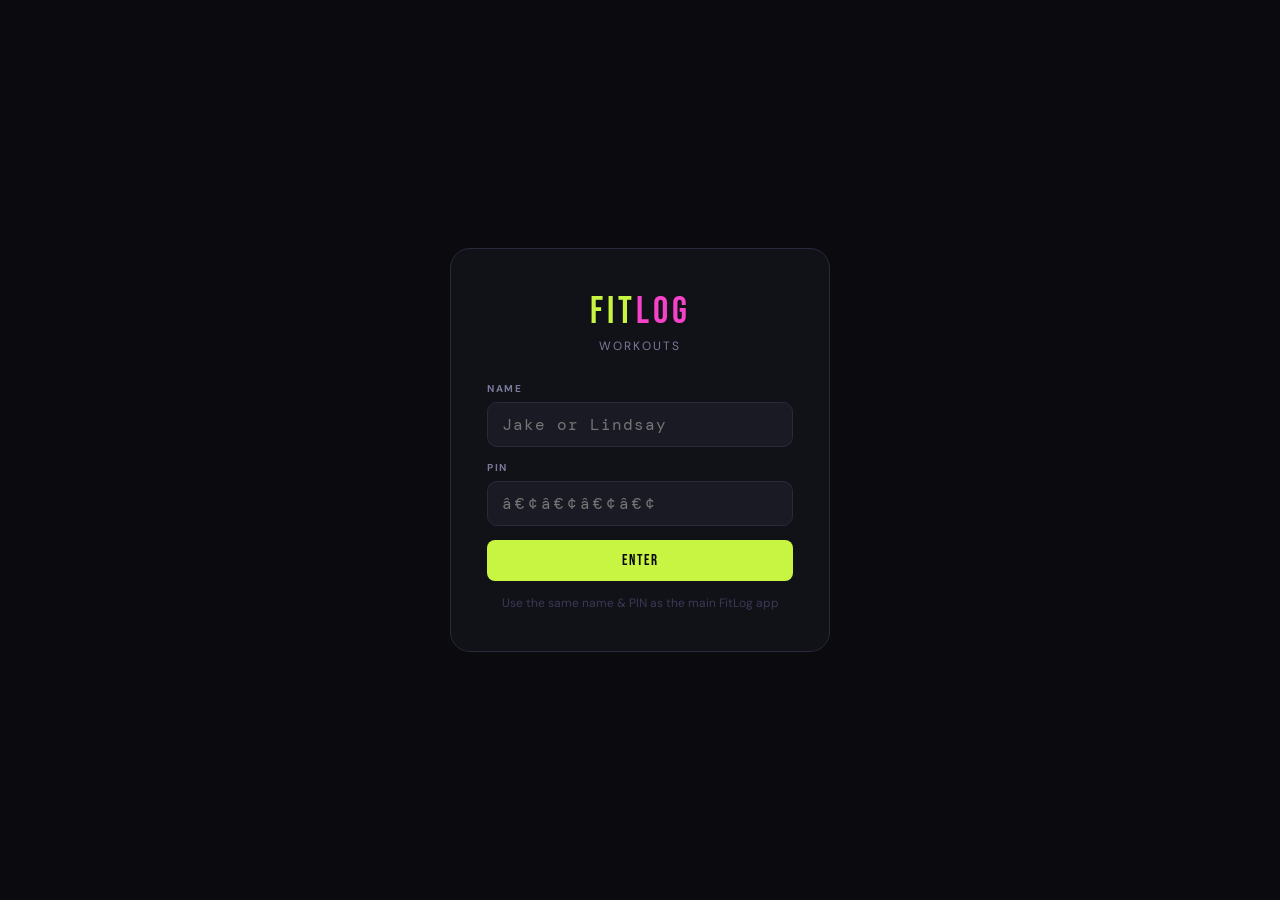
<file: frontend/workouts.html>
﻿<!DOCTYPE html>
<html lang="en">
<head>
<meta charset="UTF-8">
<meta name="viewport" content="width=device-width, initial-scale=1.0, maximum-scale=1.0">
<title>FitLog â€” Workouts</title>
<link href="https://fonts.googleapis.com/css2?family=Bebas+Neue&family=DM+Sans:wght@300;400;500;600&family=DM+Mono:wght@400;500&display=swap" rel="stylesheet">
<link rel="stylesheet" href="css/workouts.css">
</head>
<body>

<!-- LOGIN -->
<div id="login-screen">
  <div class="login-box">
    <div class="login-logo">FIT<span>LOG</span></div>
    <div class="login-sub">Workouts</div>
    <div class="lf"><label>Name</label><input type="text" id="ln" placeholder="Jake or Lindsay" autocomplete="off"></div>
    <div class="lf"><label>PIN</label><input type="password" id="lp" placeholder="â€¢â€¢â€¢â€¢" maxlength="4" inputmode="numeric"></div>
    <div class="login-err" id="lerr"></div>
    <button class="btn" style="width:100%;justify-content:center" onclick="doLogin()">ENTER</button>
    <p style="text-align:center;font-size:12px;color:var(--text-faint);margin-top:14px">Use the same name & PIN as the main FitLog app</p>
  </div>
</div>

<!-- APP -->
<div id="app-screen" style="display:none">
  <div class="topbar">
    <div style="display:flex;align-items:center;gap:10px">
      <div class="logo">FIT<span>LOG</span><small>WORKOUTS</small></div>
    </div>
    <div class="topbar-right">
      <div style="display:flex;gap:6px">
        <button class="profile-btn active" id="myBtn" onclick="switchView('me')">ðŸ‘¤ â€”</button>
        <button class="profile-btn partner" id="ptBtn" onclick="switchView('partner')">ðŸ’œ â€”</button>
      </div>
      <button class="icon-btn" onclick="showPage('settings')" title="Settings">âš™ï¸</button>
      <button class="icon-btn" onclick="doLogout()" title="Sign out" style="font-size:13px">â†©</button>
    </div>
  </div>

  <div class="nav">
    <button class="nav-btn active" onclick="showPage('today')">Today</button>
    <button class="nav-btn" onclick="showPage('history')">History</button>
    <button class="nav-btn" onclick="showPage('prs')">PRs</button>
    <button class="nav-btn" onclick="showPage('library')">Exercise Library</button>
    <button class="nav-btn" onclick="showPage('settings')">Settings</button>
  </div>

  <div class="main">

    <!-- TODAY -->
    <div class="page active" id="page-today">
      <div id="today-content"></div>
    </div>

    <!-- HISTORY -->
    <div class="page" id="page-history">
      <div class="card">
        <div class="card-title">ðŸ“‹ Workout History</div>
        <div id="history-list"><div class="empty"><div class="icon">ðŸ“‹</div><p>No workouts logged yet</p></div></div>
      </div>
    </div>

    <!-- PRs -->
    <div class="page" id="page-prs">
      <div class="card">
        <div class="card-title">ðŸ† Personal Records</div>
        <div id="pr-grid" class="pr-grid"></div>
      </div>
    </div>

    <!-- LIBRARY -->
    <div class="page" id="page-library">
      <div class="card">
        <div class="card-row">
          <div class="card-title">ðŸ“š Exercise Library</div>
          <button class="btn sm" onclick="openAddExerciseModal()">+ Add</button>
        </div>
        <input class="library-search" placeholder="Search exercises..." oninput="filterLibrary(this.value)" id="lib-search">
        <div class="lib-filters" id="lib-filters"></div>
        <div class="lib-list" id="lib-list"></div>
      </div>
    </div>

    <!-- SETTINGS -->
    <div class="page" id="page-settings">
      <div class="card">
        <div class="card-title">ðŸ“… Workout Schedule</div>
        <p style="font-size:13px;color:var(--text-dim);margin-bottom:16px">Set which days you train and what muscle group each day targets.</p>
        <div id="schedule-editor"></div>
        <button class="btn" onclick="saveSchedule()">SAVE SCHEDULE</button>
      </div>
      <div class="card">
        <div class="card-title">ðŸŽ¯ Training Profile</div>
        <div id="training-profile-editor"></div>
        <button class="btn" style="margin-top:14px" onclick="saveProfile()">SAVE PROFILE</button>
      </div>
    </div>

  </div>
</div>

<!-- LIBRARY MODAL (swap exercise) -->
<div class="modal-overlay" id="swap-modal">
  <div class="modal">
    <div class="modal-title">
      Swap Exercise
      <button class="modal-close" onclick="closeModal('swap-modal')">âœ•</button>
    </div>
    <input class="library-search" placeholder="Search..." oninput="filterSwapLibrary(this.value)" id="swap-search">
    <div class="lib-filters" id="swap-filters"></div>
    <div class="lib-list" id="swap-list"></div>
  </div>
</div>

<!-- ADD EXERCISE MODAL -->
<div class="modal-overlay" id="add-ex-modal">
  <div class="modal">
    <div class="modal-title">Add Exercise<button class="modal-close" onclick="closeModal('add-ex-modal')">âœ•</button></div>
    <div class="form-grid">
      <div class="fg" style="grid-column:1/-1"><label>Exercise Name</label><input type="text" id="new-ex-name" placeholder="e.g. Bulgarian Split Squat"></div>
      <div class="fg"><label>Muscle Group</label>
        <select id="new-ex-muscle">
          <option>Chest</option><option>Back</option><option>Shoulders</option>
          <option>Biceps</option><option>Triceps</option><option>Quads</option>
          <option>Hamstrings</option><option>Glutes</option><option>Calves</option>
          <option>Core</option><option>Full Body</option><option>Cardio</option>
        </select>
      </div>
      <div class="fg"><label>Equipment</label>
        <select id="new-ex-equip">
          <option>Barbell</option><option>Dumbbell</option><option>Machine</option>
          <option>Cable</option><option>Bodyweight</option><option>Kettlebell</option><option>Band</option>
        </select>
      </div>
      <div class="fg" style="grid-column:1/-1"><label>Notes / Instructions</label><textarea id="new-ex-notes" placeholder="Optional cues..."></textarea></div>
    </div>
    <button class="btn" onclick="saveNewExercise()">ADD TO LIBRARY</button>
  </div>
</div>

<!-- MANUAL WORKOUT MODAL -->
<div class="modal-overlay" id="manual-modal">
  <div class="modal">
    <div class="modal-title">Manual Workout<button class="modal-close" onclick="closeModal('manual-modal')">âœ•</button></div>
    <div class="fg" style="margin-bottom:10px"><label>Workout Title</label><input type="text" id="manual-title" placeholder="e.g. Push Day"></div>
    <div class="fg" style="margin-bottom:14px"><label>Notes</label><input type="text" id="manual-notes" placeholder="Optional coaching note..."></div>
    <div class="card-title" style="margin-bottom:8px">Exercises</div>
    <div id="manual-exercises"></div>
    <div class="btn-row" style="margin-top:12px;margin-bottom:12px">
      <button class="btn sm" onclick="addManualExFromLib()">ðŸ“š From Library</button>
      <div style="display:flex;gap:6px;flex:1">
        <input type="text" id="manual-custom-name" placeholder="Or type exercise name..." style="flex:1;background:var(--surface2);border:1px solid var(--border);color:var(--text);font-family:'DM Sans',sans-serif;font-size:13px;padding:7px 10px;border-radius:8px;outline:none">
        <button class="btn sm" onclick="addCustomExercise()">+ Add</button>
      </div>
    </div>
    <div id="manual-lib-section" style="display:none;max-height:200px;overflow-y:auto;margin-bottom:12px;border:1px solid var(--border);border-radius:8px">
      <div id="manual-lib-list"></div>
    </div>
    <button class="btn" style="width:100%;justify-content:center" onclick="saveManualWorkout()">START WORKOUT</button>
  </div>
</div>

<div class="toast" id="toast"></div>

<script src="js/workouts.js"></script>
</body>
</html>
</file>
<file: frontend/css/workouts.css>
﻿:root {
  --bg: #0a0a0f;
  --surface: #111118;
  --surface2: #1a1a24;
  --surface3: #22222f;
  --border: #2a2a3a;
  --accent-a: #c8f542;
  --accent-b: #f542c8;
  --accent-c: #42c8f5;
  --text: #e8e8f0;
  --text-dim: #7a7a9a;
  --text-faint: #3a3a55;
  --red: #ff4466;
  --green: #42f59a;
  --orange: #f5a442;
}
* { box-sizing: border-box; margin: 0; padding: 0; }
body { background: var(--bg); color: var(--text); font-family: 'DM Sans', sans-serif; min-height: 100vh; }

/* â”€â”€ LOGIN â”€â”€ */
#login-screen { min-height: 100vh; display: flex; align-items: center; justify-content: center; padding: 24px; }
.login-box { background: var(--surface); border: 1px solid var(--border); border-radius: 20px; padding: 40px 36px; width: 100%; max-width: 380px; }
.login-logo { font-family: 'Bebas Neue', sans-serif; font-size: 38px; letter-spacing: 4px; color: var(--accent-a); text-align: center; }
.login-logo span { color: var(--accent-b); }
.login-sub { text-align: center; font-size: 12px; letter-spacing: 2px; text-transform: uppercase; color: var(--text-dim); margin-bottom: 28px; margin-top: 4px; }
.lf { margin-bottom: 14px; }
.lf label { display: block; font-size: 10px; font-weight: 700; letter-spacing: 1.5px; text-transform: uppercase; color: var(--text-dim); margin-bottom: 7px; }
.lf input { width: 100%; background: var(--surface2); border: 1px solid var(--border); color: var(--text); font-family: 'DM Mono', monospace; font-size: 16px; padding: 11px 14px; border-radius: 10px; outline: none; letter-spacing: 3px; }
.lf input[type=text] { letter-spacing: 1px; }
.lf input:focus { border-color: var(--accent-a); }
.login-err { background: rgba(255,68,102,0.1); border: 1px solid rgba(255,68,102,0.3); border-radius: 8px; padding: 9px 14px; font-size: 13px; color: var(--red); margin-bottom: 12px; display: none; }

/* â”€â”€ TOPBAR â”€â”€ */
.topbar { position: sticky; top: 0; z-index: 200; background: rgba(10,10,15,0.95); backdrop-filter: blur(16px); border-bottom: 1px solid var(--border); padding: 0 20px; display: flex; align-items: center; justify-content: space-between; height: 56px; }
.logo { font-family: 'Bebas Neue', sans-serif; font-size: 22px; letter-spacing: 3px; color: var(--accent-a); }
.logo span { color: var(--accent-b); }
.logo small { font-size: 11px; letter-spacing: 2px; color: var(--text-dim); margin-left: 8px; font-family: 'DM Sans', sans-serif; }
.topbar-right { display: flex; align-items: center; gap: 8px; }
.profile-btn { background: var(--surface2); border: 1px solid var(--border); color: var(--text-dim); font-family: 'DM Sans', sans-serif; font-size: 12px; font-weight: 600; padding: 5px 12px; border-radius: 20px; cursor: pointer; transition: all 0.2s; }
.profile-btn.active { background: var(--accent-a); border-color: var(--accent-a); color: #0a0a0f; }
.profile-btn.partner { border-style: dashed; }
.profile-btn.partner.active { background: var(--accent-b); border-color: var(--accent-b); color: #0a0a0f; }
.icon-btn { background: none; border: 1px solid var(--border); color: var(--text-dim); font-size: 16px; width: 34px; height: 34px; border-radius: 8px; cursor: pointer; display: flex; align-items: center; justify-content: center; transition: all 0.15s; }
.icon-btn:hover { border-color: var(--accent-a); color: var(--accent-a); }

/* â”€â”€ NAV TABS â”€â”€ */
.nav { display: flex; gap: 4px; padding: 10px 16px; border-bottom: 1px solid var(--border); overflow-x: auto; scrollbar-width: none; }
.nav::-webkit-scrollbar { display: none; }
.nav-btn { background: none; border: none; color: var(--text-dim); font-family: 'DM Sans', sans-serif; font-size: 13px; font-weight: 500; padding: 6px 14px; border-radius: 8px; cursor: pointer; white-space: nowrap; transition: all 0.15s; }
.nav-btn:hover { background: var(--surface2); color: var(--text); }
.nav-btn.active { background: var(--surface2); color: var(--accent-a); }
.back-link { display: flex; align-items: center; gap: 6px; color: var(--text-dim); font-size: 13px; text-decoration: none; padding: 6px 10px; border-radius: 8px; cursor: pointer; border: none; background: none; }
.back-link:hover { color: var(--text); background: var(--surface2); }

/* â”€â”€ MAIN â”€â”€ */
.main { padding: 16px; max-width: 860px; margin: 0 auto; }
.page { display: none; }
.page.active { display: block; }

/* â”€â”€ CARDS â”€â”€ */
.card { background: var(--surface); border: 1px solid var(--border); border-radius: 14px; padding: 18px 20px; margin-bottom: 14px; }
.card-title { font-family: 'Bebas Neue', sans-serif; font-size: 17px; letter-spacing: 2px; color: var(--text-dim); margin-bottom: 14px; }
.card-row { display: flex; align-items: center; justify-content: space-between; margin-bottom: 14px; }
.card-row .card-title { margin-bottom: 0; }

/* â”€â”€ BUTTONS â”€â”€ */
.btn { background: var(--accent-a); color: #0a0a0f; border: none; font-family: 'Bebas Neue', sans-serif; font-size: 15px; letter-spacing: 2px; padding: 11px 24px; border-radius: 8px; cursor: pointer; transition: opacity 0.15s, transform 0.1s; display: inline-flex; align-items: center; gap: 7px; }
.btn:hover { opacity: 0.88; }
.btn:active { transform: scale(0.98); }
.btn:disabled { opacity: 0.35; cursor: not-allowed; }
.btn.sm { font-family: 'DM Sans', sans-serif; font-size: 12px; font-weight: 700; letter-spacing: 0.5px; padding: 7px 14px; }
.btn.ghost { background: var(--surface3); color: var(--text); border: 1px solid var(--border); font-family: 'DM Sans', sans-serif; font-size: 13px; font-weight: 600; letter-spacing: 0; }
.btn.danger { background: rgba(255,68,102,0.15); color: var(--red); border: 1px solid rgba(255,68,102,0.3); font-family: 'DM Sans', sans-serif; font-size: 12px; font-weight: 700; letter-spacing: 0; padding: 6px 12px; }
.btn.ai { background: linear-gradient(135deg, #1a2e3a, #0f1f2a); color: var(--accent-c); border: 1px solid rgba(66,200,245,0.3); font-family: 'DM Sans', sans-serif; font-size: 13px; font-weight: 700; letter-spacing: 0.5px; }
.btn.ai:hover { border-color: var(--accent-c); }
.btn-row { display: flex; gap: 8px; flex-wrap: wrap; align-items: center; }

/* â”€â”€ FORMS â”€â”€ */
.fg { display: flex; flex-direction: column; gap: 5px; }
.fg label { font-size: 10px; font-weight: 700; letter-spacing: 1.5px; text-transform: uppercase; color: var(--text-dim); }
.fg input, .fg select, .fg textarea { background: var(--surface2); border: 1px solid var(--border); color: var(--text); font-family: 'DM Mono', monospace; font-size: 14px; padding: 9px 12px; border-radius: 8px; outline: none; width: 100%; transition: border-color 0.2s; }
.fg input:focus, .fg select:focus, .fg textarea:focus { border-color: var(--accent-a); }
.fg textarea { font-family: 'DM Sans', sans-serif; resize: vertical; min-height: 70px; }
.form-grid { display: grid; grid-template-columns: repeat(auto-fill, minmax(150px, 1fr)); gap: 10px; margin-bottom: 14px; }

/* â”€â”€ TODAY CARD â”€â”€ */
.today-header { display: flex; align-items: center; gap: 12px; margin-bottom: 20px; }
.today-day { font-family: 'Bebas Neue', sans-serif; font-size: 52px; line-height: 1; color: var(--accent-a); }
.today-info { flex: 1; }
.today-date { font-size: 12px; color: var(--text-dim); letter-spacing: 1px; text-transform: uppercase; }
.today-muscle { font-size: 22px; font-weight: 600; color: var(--text); margin-top: 2px; }
.today-style { font-size: 12px; color: var(--accent-b); margin-top: 2px; font-weight: 600; letter-spacing: 0.5px; }
.rest-day { text-align: center; padding: 40px 20px; }
.rest-day .icon { font-size: 48px; margin-bottom: 10px; }
.rest-day h2 { font-family: 'Bebas Neue', sans-serif; font-size: 28px; letter-spacing: 3px; color: var(--text-dim); }
.rest-day p { font-size: 14px; color: var(--text-faint); margin-top: 6px; }

/* â”€â”€ EXERCISE CARD in workout â”€â”€ */
.exercise-block { background: var(--surface2); border: 1px solid var(--border); border-radius: 12px; padding: 16px; margin-bottom: 10px; position: relative; }
.exercise-block.superset { border-left: 3px solid var(--accent-b); }
.ex-header { display: flex; align-items: flex-start; justify-content: space-between; margin-bottom: 10px; }
.ex-name { font-size: 16px; font-weight: 700; color: var(--text); }
.ex-muscle { font-size: 11px; color: var(--text-dim); margin-top: 2px; }
.ex-badges { display: flex; gap: 6px; flex-wrap: wrap; margin-top: 4px; }
.badge { font-size: 10px; font-weight: 700; letter-spacing: 0.5px; padding: 2px 8px; border-radius: 20px; }
.badge.superset { background: rgba(245,66,200,0.15); color: var(--accent-b); }
.badge.hiit { background: rgba(245,164,66,0.15); color: var(--orange); }
.badge.strength { background: rgba(200,245,66,0.15); color: var(--accent-a); }
.badge.pr { background: rgba(66,245,154,0.2); color: var(--green); animation: glow 1.5s ease-in-out infinite alternate; }
@keyframes glow { from { box-shadow: 0 0 4px rgba(66,245,154,0.3); } to { box-shadow: 0 0 12px rgba(66,245,154,0.6); } }

.last-performance { background: rgba(200,245,66,0.06); border: 1px solid rgba(200,245,66,0.15); border-radius: 8px; padding: 8px 12px; margin-bottom: 10px; font-size: 12px; color: var(--text-dim); }
.last-performance strong { color: var(--accent-a); }

.sets-table { width: 100%; border-collapse: collapse; margin-bottom: 10px; }
.sets-table th { font-size: 10px; font-weight: 700; letter-spacing: 1px; text-transform: uppercase; color: var(--text-faint); padding: 4px 6px; text-align: center; }
.sets-table td { padding: 5px 4px; text-align: center; }
.sets-table td input { background: var(--surface3); border: 1px solid var(--border); color: var(--text); font-family: 'DM Mono', monospace; font-size: 14px; padding: 6px 4px; border-radius: 6px; text-align: center; width: 64px; outline: none; }
.sets-table td input:focus { border-color: var(--accent-a); }
.sets-table td input.pr-input { border-color: var(--green); }
.set-num { font-family: 'DM Mono', monospace; font-size: 13px; color: var(--text-dim); font-weight: 500; }
.check-set { width: 28px; height: 28px; border-radius: 50%; border: 2px solid var(--border); background: none; cursor: pointer; display: flex; align-items: center; justify-content: center; font-size: 14px; transition: all 0.2s; margin: auto; }
.check-set.done { background: var(--accent-a); border-color: var(--accent-a); color: #0a0a0f; }

.superset-label { font-size: 10px; font-weight: 800; letter-spacing: 2px; text-transform: uppercase; color: var(--accent-b); margin-bottom: 6px; }

/* â”€â”€ AI LOADING â”€â”€ */
.ai-loading { background: linear-gradient(135deg, rgba(66,200,245,0.08), rgba(66,200,245,0.03)); border: 1px solid rgba(66,200,245,0.2); border-radius: 12px; padding: 28px; text-align: center; }
.ai-spinner { width: 36px; height: 36px; border: 3px solid rgba(66,200,245,0.2); border-top-color: var(--accent-c); border-radius: 50%; animation: spin 0.9s linear infinite; margin: 0 auto 14px; }
@keyframes spin { to { transform: rotate(360deg); } }
.ai-loading p { color: var(--text-dim); font-size: 13px; }
.ai-loading strong { color: var(--accent-c); }

/* â”€â”€ HISTORY LIST â”€â”€ */
.history-item { background: var(--surface2); border: 1px solid var(--border); border-radius: 10px; padding: 14px 16px; margin-bottom: 8px; cursor: pointer; transition: border-color 0.15s; }
.history-item:hover { border-color: var(--accent-a); }
.history-item-header { display: flex; align-items: center; justify-content: space-between; }
.history-date { font-size: 13px; font-weight: 600; color: var(--text); }
.history-muscle { font-size: 11px; color: var(--text-dim); margin-top: 2px; }
.history-stats { font-family: 'DM Mono', monospace; font-size: 12px; color: var(--accent-a); }
.history-detail { margin-top: 12px; padding-top: 12px; border-top: 1px solid var(--border); display: none; }
.history-detail.open { display: block; }
.history-ex { font-size: 13px; margin-bottom: 6px; }
.history-ex strong { color: var(--text); }
.history-ex span { color: var(--text-dim); font-size: 12px; }

/* â”€â”€ PR TABLE â”€â”€ */
.pr-grid { display: grid; grid-template-columns: repeat(auto-fill, minmax(180px, 1fr)); gap: 8px; }
.pr-box { background: var(--surface2); border: 1px solid var(--border); border-radius: 10px; padding: 12px 14px; }
.pr-ex { font-size: 13px; font-weight: 600; color: var(--text); margin-bottom: 4px; }
.pr-val { font-family: 'DM Mono', monospace; font-size: 18px; color: var(--green); }
.pr-meta { font-size: 11px; color: var(--text-dim); margin-top: 2px; }

/* â”€â”€ SCHEDULE â”€â”€ */
.schedule-grid { display: grid; grid-template-columns: repeat(7, 1fr); gap: 6px; margin-bottom: 16px; }
.sched-day { background: var(--surface2); border: 1px solid var(--border); border-radius: 8px; padding: 10px 6px; text-align: center; }
.sched-day.gym { border-color: rgba(200,245,66,0.3); }
.sched-day.rest { opacity: 0.5; }
.sched-day-name { font-size: 9px; font-weight: 800; letter-spacing: 1px; text-transform: uppercase; color: var(--text-dim); margin-bottom: 5px; }
.sched-muscle { font-size: 11px; color: var(--text); font-weight: 500; }
.sched-style { font-size: 9px; color: var(--accent-b); margin-top: 2px; }

/* â”€â”€ LIBRARY â”€â”€ */
.library-search { width: 100%; background: var(--surface2); border: 1px solid var(--border); color: var(--text); font-family: 'DM Sans', sans-serif; font-size: 14px; padding: 10px 14px; border-radius: 10px; outline: none; margin-bottom: 12px; }
.library-search:focus { border-color: var(--accent-a); }
.lib-filters { display: flex; gap: 6px; flex-wrap: wrap; margin-bottom: 12px; }
.lib-filter { background: var(--surface2); border: 1px solid var(--border); color: var(--text-dim); font-size: 11px; font-weight: 600; padding: 4px 10px; border-radius: 20px; cursor: pointer; }
.lib-filter.active { background: var(--accent-a); border-color: var(--accent-a); color: #0a0a0f; }
.lib-list { max-height: 400px; overflow-y: auto; }
.lib-item { display: flex; align-items: center; justify-content: space-between; padding: 11px 14px; background: var(--surface2); border: 1px solid var(--border); border-radius: 8px; margin-bottom: 6px; cursor: pointer; transition: border-color 0.15s; }
.lib-item:hover { border-color: var(--accent-a); }
.lib-item-name { font-size: 14px; font-weight: 500; }
.lib-item-meta { font-size: 11px; color: var(--text-dim); margin-top: 2px; }
.lib-item-add { font-size: 18px; color: var(--text-faint); }
.lib-item:hover .lib-item-add { color: var(--accent-a); }

/* â”€â”€ MODAL â”€â”€ */
.modal-overlay { position: fixed; inset: 0; background: rgba(0,0,0,0.7); backdrop-filter: blur(4px); z-index: 500; display: none; align-items: flex-end; justify-content: center; padding: 16px; }
.modal-overlay.open { display: flex; }
.modal { background: var(--surface); border: 1px solid var(--border); border-radius: 16px 16px 16px 16px; width: 100%; max-width: 560px; max-height: 85vh; overflow-y: auto; padding: 20px; }
.modal-title { font-family: 'Bebas Neue', sans-serif; font-size: 20px; letter-spacing: 2px; color: var(--text); margin-bottom: 16px; display: flex; align-items: center; justify-content: space-between; }
.modal-close { background: none; border: none; color: var(--text-dim); font-size: 20px; cursor: pointer; }

/* â”€â”€ SETTINGS â”€â”€ */
.set-row { display: flex; align-items: center; justify-content: space-between; padding: 13px 0; border-bottom: 1px solid var(--border); gap: 12px; }
.set-row:last-child { border-bottom: none; }
.set-row label { font-size: 14px; font-weight: 500; flex: 1; }
.set-row small { display: block; font-size: 11px; color: var(--text-dim); margin-top: 2px; }
.set-row select, .set-row input { background: var(--surface2); border: 1px solid var(--border); color: var(--text); font-family: 'DM Sans', sans-serif; font-size: 13px; padding: 7px 10px; border-radius: 8px; outline: none; max-width: 160px; }

/* â”€â”€ MISC â”€â”€ */
.empty { text-align: center; padding: 36px 20px; color: var(--text-dim); }
.empty .icon { font-size: 36px; margin-bottom: 10px; }
.toast { position: fixed; bottom: 24px; right: 20px; background: var(--accent-a); color: #0a0a0f; font-weight: 700; font-size: 13px; padding: 11px 18px; border-radius: 10px; transform: translateY(70px); opacity: 0; transition: all 0.28s; z-index: 999; pointer-events: none; }
.toast.show { transform: translateY(0); opacity: 1; }
.toast.err { background: var(--red); color: #fff; }
.divider { border: none; border-top: 1px solid var(--border); margin: 16px 0; }
::-webkit-scrollbar { width: 4px; }
::-webkit-scrollbar-track { background: var(--bg); }
::-webkit-scrollbar-thumb { background: var(--border); border-radius: 2px; }

@media (max-width: 500px) {
  .schedule-grid { grid-template-columns: repeat(4, 1fr); }
  .pr-grid { grid-template-columns: repeat(2, 1fr); }
}
</file>
